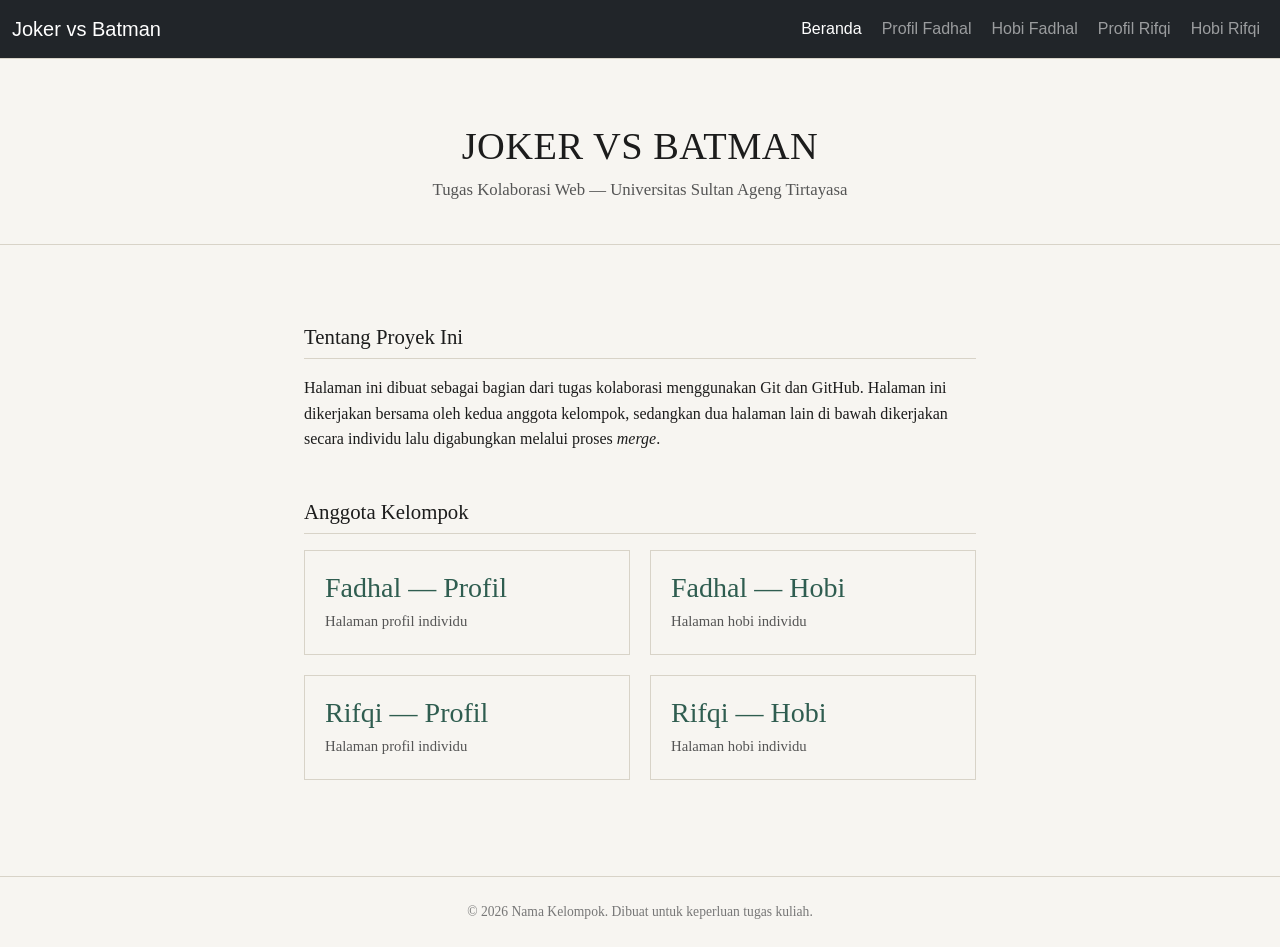
<file: index.html>
<!DOCTYPE html>
<html lang="id">
<head>
<meta charset="UTF-8">
<meta name="viewport" content="width=device-width, initial-scale=1.0">
<title>Kelompok Kami</title>
<link href="https://cdn.jsdelivr.net/npm/bootstrap@5.3.3/dist/css/bootstrap.min.css" rel="stylesheet">
<link rel="stylesheet" href="styles.css">
<style>
  :root {
    --ink: #1c1c1c;
    --paper: #f7f5f1;
    --line: #d8d3c8;
    --accent: #2f5d50;
  }
  * { box-sizing: border-box; }
  body {
    margin: 0;
    font-family: Georgia, "Times New Roman", serif;
    background: var(--paper);
    color: var(--ink);
    line-height: 1.6;
  }
  header {
    padding: 64px 24px 40px;
    border-bottom: 1px solid var(--line);
    text-align: center;
  }
  header h1 {
    font-size: 2.4rem;
    margin: 0 0 8px;
    letter-spacing: 0.5px;
  }
  header p {
    margin: 0;
    color: #555;
    font-size: 1.05rem;
  }
  main {
    max-width: 720px;
    margin: 0 auto;
    padding: 48px 24px;
  }
  section {
    margin-bottom: 48px;
  }
  section h2 {
    font-size: 1.3rem;
    border-bottom: 1px solid var(--line);
    padding-bottom: 8px;
    margin-bottom: 16px;
  }
  .anggota-list {
    display: grid;
    grid-template-columns: 1fr 1fr;
    gap: 20px;
  }
  .anggota-card {
    border: 1px solid var(--line);
    padding: 20px;
    text-decoration: none;
    color: inherit;
    display: block;
    transition: border-color 0.2s ease;
  }
  .anggota-card:hover {
    border-color: var(--accent);
  }
  .anggota-card h3 {
    margin: 0 0 6px;
    color: var(--accent);
  }
  .anggota-card p {
    margin: 0;
    font-size: 0.92rem;
    color: #555;
  }
  footer {
    text-align: center;
    padding: 24px;
    font-size: 0.85rem;
    color: #777;
    border-top: 1px solid var(--line);
  }
  @media (max-width: 560px) {
    .anggota-list { grid-template-columns: 1fr; }
  }
</style>
 </head>
<body>

<nav class="navbar navbar-expand-lg navbar-dark bg-dark" aria-label="Navigasi utama">
  <div class="container-fluid">
    <a class="navbar-brand" href="index.html">Joker vs Batman</a>
    <button class="navbar-toggler" type="button" data-bs-toggle="collapse" data-bs-target="#mainNavbar" aria-controls="mainNavbar" aria-expanded="false" aria-label="Buka navigasi">
      <span class="navbar-toggler-icon"></span>
    </button>
    <div class="collapse navbar-collapse" id="mainNavbar">
      <ul class="navbar-nav ms-auto">
        <li class="nav-item"><a class="nav-link active" aria-current="page" href="index.html">Beranda</a></li>
        <li class="nav-item"><a class="nav-link" href="Fadhal hl1.html">Profil Fadhal</a></li>
        <li class="nav-item"><a class="nav-link" href="Fadhal hl2.html">Hobi Fadhal</a></li>
        <li class="nav-item"><a class="nav-link" href="rifqi hl1.html">Profil Rifqi</a></li>
        <li class="nav-item"><a class="nav-link" href="rifqi hl2.html">Hobi Rifqi</a></li>
      </ul>
    </div>
  </div>
</nav>

<header>
  <h1>JOKER VS BATMAN</h1>
  <p>Tugas Kolaborasi Web &mdash; Universitas Sultan Ageng Tirtayasa</p>
</header>

<main>
  <section>
    <h2>Tentang Proyek Ini</h2>
    <p>
      Halaman ini dibuat sebagai bagian dari tugas kolaborasi menggunakan Git dan GitHub.
      Halaman ini dikerjakan bersama oleh kedua anggota kelompok, sedangkan dua halaman
      lain di bawah dikerjakan secara individu lalu digabungkan melalui proses <em>merge</em>.
    </p>
  </section>

  <section>
    <h2>Anggota Kelompok</h2>
    <div class="anggota-list">
      <a class="anggota-card" href="Fadhal hl1.html">
        <h3>Fadhal &mdash; Profil</h3>
        <p>Halaman profil individu</p>
      </a>
      <a class="anggota-card" href="Fadhal hl2.html">
        <h3>Fadhal &mdash; Hobi</h3>
        <p>Halaman hobi individu</p>
      </a>
      <a class="anggota-card" href="rifqi hl1.html">
        <h3>Rifqi &mdash; Profil</h3>
        <p>Halaman profil individu</p>
      </a>
      <a class="anggota-card" href="rifqi hl2.html">
        <h3>Rifqi &mdash; Hobi</h3>
        <p>Halaman hobi individu</p>
      </a>
    </div>
  </section>
</main>

<footer>
  &copy; 2026 Nama Kelompok. Dibuat untuk keperluan tugas kuliah.
</footer>

<script src="https://cdn.jsdelivr.net/npm/bootstrap@5.3.3/dist/js/bootstrap.bundle.min.js"></script>
</body>
</html>
</file>
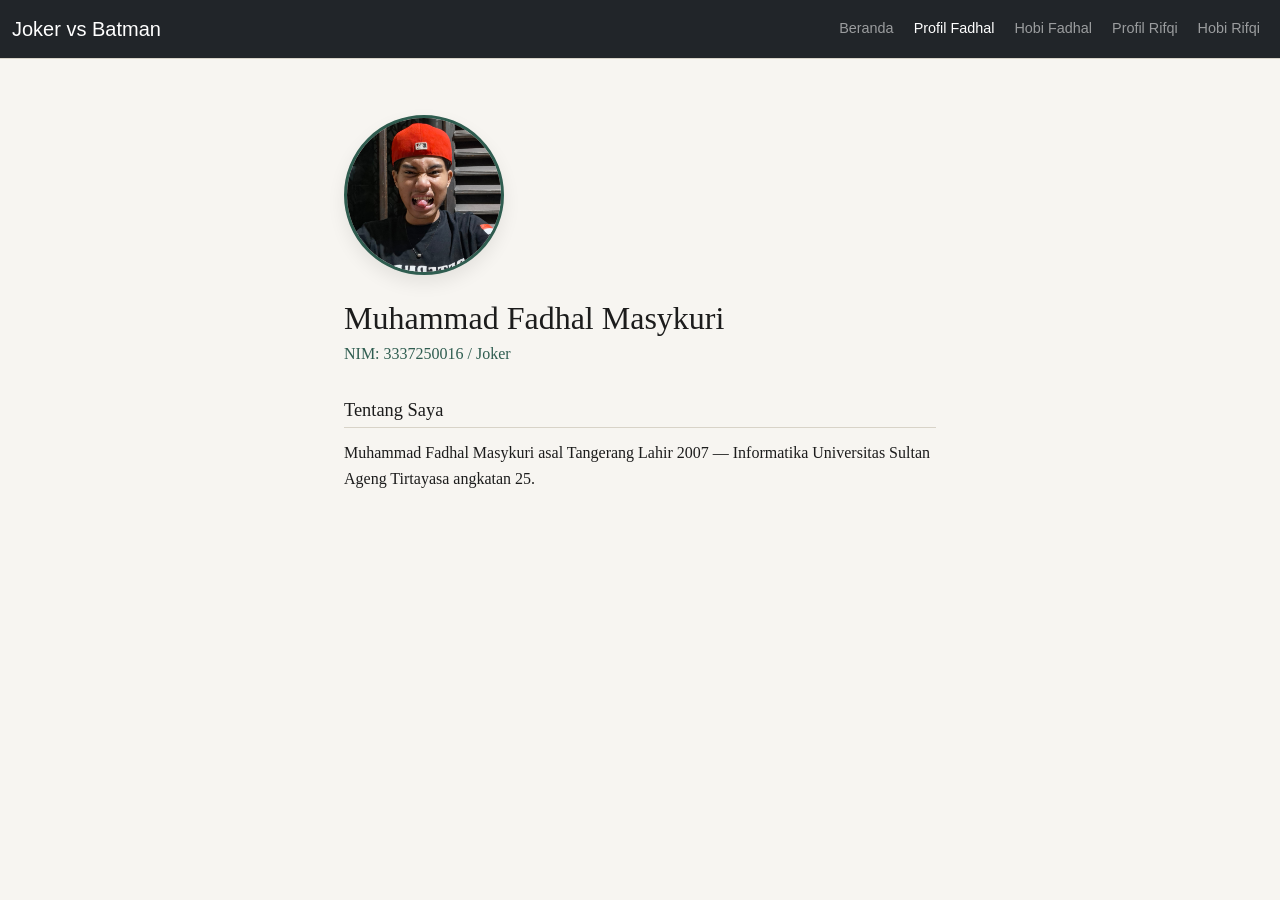
<file: Fadhal hl1.html>
<!DOCTYPE html>
<html lang="id">
<head>
<meta charset="UTF-8">
<meta name="viewport" content="width=device-width, initial-scale=1.0">
<title>Profil - Fadhal</title>
<link href="https://cdn.jsdelivr.net/npm/bootstrap@5.3.3/dist/css/bootstrap.min.css" rel="stylesheet">
<link rel="stylesheet" href="styles.css">
<style>
  :root {
    --ink: #1c1c1c;
    --paper: #f7f5f1;
    --line: #d8d3c8;
    --accent: #2f5d50;
  }
  * { box-sizing: border-box; }
  body {
    margin: 0;
    font-family: Georgia, "Times New Roman", serif;
    background: var(--paper);
    color: var(--ink);
    line-height: 1.6;
  }
  nav {
    padding: 20px 24px;
    border-bottom: 1px solid var(--line);
    font-size: 0.9rem;
  }
  nav a {
    color: var(--accent);
    text-decoration: none;
  }
  nav a:hover { text-decoration: underline; }
  main {
    max-width: 640px;
    margin: 0 auto;
    padding: 56px 24px;
  }
  .foto-placeholder {
    width: 160px;
    height: 160px;
    border-radius: 50%;
    object-fit: cover;
    display: block;
    background: var(--line);
    margin-bottom: 24px;
    border: 3px solid var(--accent);
    box-shadow: 0 8px 18px rgba(0, 0, 0, 0.08);
  }
  h1 {
    margin: 0 0 4px;
    font-size: 2rem;
  }
  .peran {
    color: var(--accent);
    font-size: 1rem;
    margin-bottom: 24px;
  }
  h2 {
    font-size: 1.15rem;
    border-bottom: 1px solid var(--line);
    padding-bottom: 6px;
    margin: 32px 0 12px;
  }
  ul {
    padding-left: 20px;
  }
</style>
  </head>
<body>

<nav class="navbar navbar-expand-lg navbar-dark bg-dark" aria-label="Navigasi utama">
  <div class="container-fluid">
    <a class="navbar-brand" href="index.html">Joker vs Batman</a>
    <button class="navbar-toggler" type="button" data-bs-toggle="collapse" data-bs-target="#mainNavbar" aria-controls="mainNavbar" aria-expanded="false" aria-label="Buka navigasi">
      <span class="navbar-toggler-icon"></span>
    </button>
    <div class="collapse navbar-collapse" id="mainNavbar">
      <ul class="navbar-nav ms-auto">
        <li class="nav-item"><a class="nav-link" href="index.html">Beranda</a></li>
        <li class="nav-item"><a class="nav-link active" aria-current="page" href="Fadhal hl1.html">Profil Fadhal</a></li>
        <li class="nav-item"><a class="nav-link" href="Fadhal hl2.html">Hobi Fadhal</a></li>
        <li class="nav-item"><a class="nav-link" href="rifqi hl1.html">Profil Rifqi</a></li>
        <li class="nav-item"><a class="nav-link" href="rifqi hl2.html">Hobi Rifqi</a></li>
      </ul>
    </div>
  </div>
</nav>

<main>
  <img src="Fadhal.jpeg" alt="Foto Profil Muhammad Fadhal Masykuri" class="foto-placeholder">
  <h1>Muhammad Fadhal Masykuri</h1>
  <p class="peran">NIM: 3337250016 / Joker</p>

  <h2>Tentang Saya</h2>
  <p>
    Muhammad Fadhal Masykuri asal Tangerang Lahir 2007 &mdash; Informatika Universitas Sultan Ageng Tirtayasa angkatan 25.
  </p>

</main>

<script src="https://cdn.jsdelivr.net/npm/bootstrap@5.3.3/dist/js/bootstrap.bundle.min.js"></script>
</body>
</html>
</file>
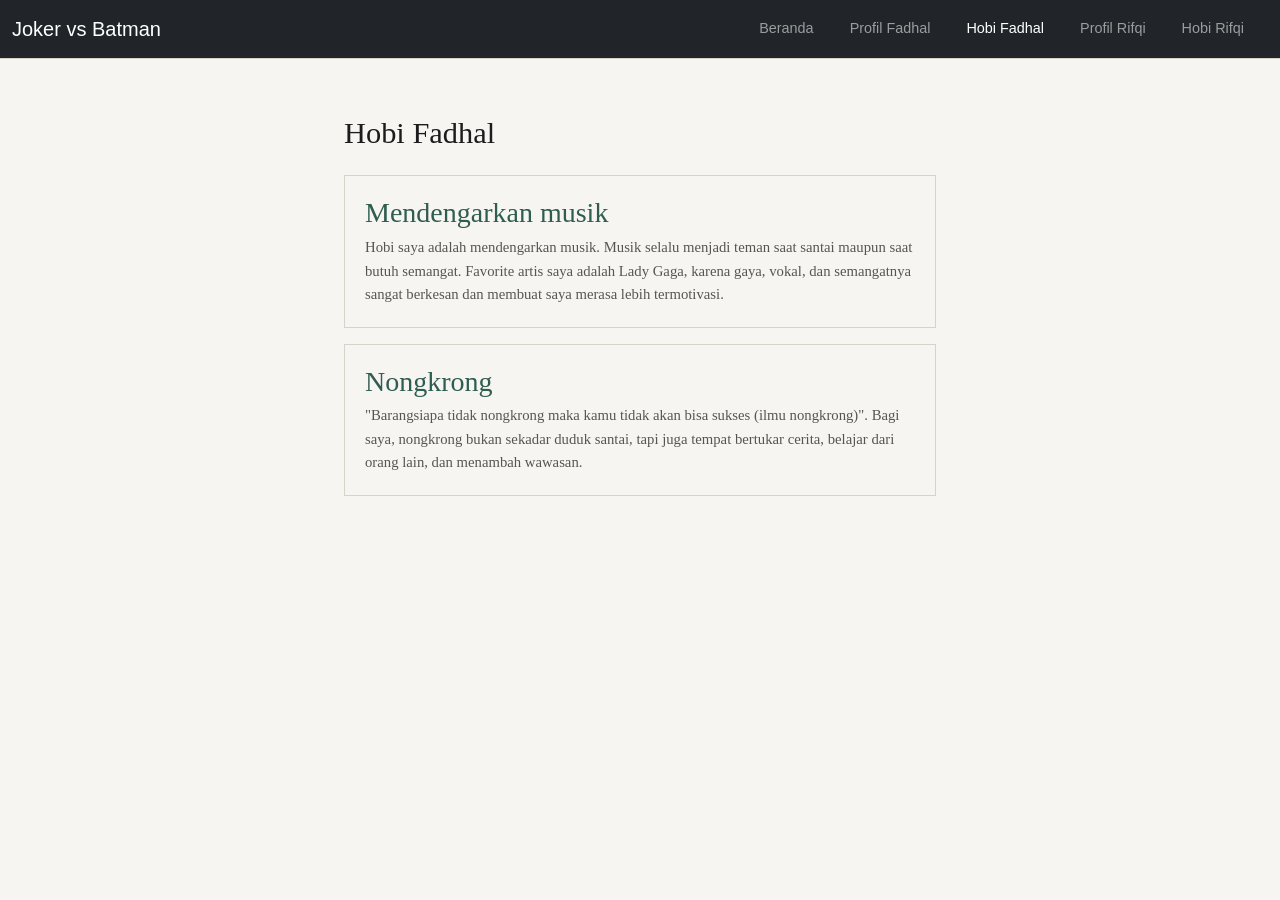
<file: Fadhal hl2.html>
<!DOCTYPE html>
<html lang="id">
<head>
<meta charset="UTF-8">
<meta name="viewport" content="width=device-width, initial-scale=1.0">
<title>Hobi - Fadhal</title>
<link href="https://cdn.jsdelivr.net/npm/bootstrap@5.3.3/dist/css/bootstrap.min.css" rel="stylesheet">
<link rel="stylesheet" href="styles.css">
<style>
  :root {
    --ink: #1c1c1c;
    --paper: #f7f5f1;
    --line: #d8d3c8;
    --accent: #2f5d50;
  }
  * { box-sizing: border-box; }
  body {
    margin: 0;
    font-family: Georgia, "Times New Roman", serif;
    background: var(--paper);
    color: var(--ink);
    line-height: 1.6;
  }
  nav {
    padding: 20px 24px;
    border-bottom: 1px solid var(--line);
    font-size: 0.9rem;
  }
  nav a { color: var(--accent); text-decoration: none; margin-right: 16px; }
  nav a:hover { text-decoration: underline; }
  main {
    max-width: 640px;
    margin: 0 auto;
    padding: 56px 24px;
  }
  h1 {
    margin: 0 0 24px;
    font-size: 1.9rem;
  }
  .hobi-item {
    border: 1px solid var(--line);
    padding: 20px;
    margin-bottom: 16px;
  }
  .hobi-item h3 {
    margin: 0 0 6px;
    color: var(--accent);
  }
  .hobi-item p {
    margin: 0;
    font-size: 0.92rem;
    color: #555;
  }
</style>
  </head>
<body>

<nav class="navbar navbar-expand-lg navbar-dark bg-dark" aria-label="Navigasi utama">
  <div class="container-fluid">
    <a class="navbar-brand" href="index.html">Joker vs Batman</a>
    <button class="navbar-toggler" type="button" data-bs-toggle="collapse" data-bs-target="#mainNavbar" aria-controls="mainNavbar" aria-expanded="false" aria-label="Buka navigasi">
      <span class="navbar-toggler-icon"></span>
    </button>
    <div class="collapse navbar-collapse" id="mainNavbar">
      <ul class="navbar-nav ms-auto">
        <li class="nav-item"><a class="nav-link" href="index.html">Beranda</a></li>
        <li class="nav-item"><a class="nav-link" href="Fadhal hl1.html">Profil Fadhal</a></li>
        <li class="nav-item"><a class="nav-link active" aria-current="page" href="Fadhal hl2.html">Hobi Fadhal</a></li>
        <li class="nav-item"><a class="nav-link" href="rifqi hl1.html">Profil Rifqi</a></li>
        <li class="nav-item"><a class="nav-link" href="rifqi hl2.html">Hobi Rifqi</a></li>
      </ul>
    </div>
  </div>
</nav>

<main>
  <h1>Hobi Fadhal</h1>

  <div class="hobi-item">
    <h3>Mendengarkan musik</h3>
    <p>
      Hobi saya adalah mendengarkan musik. Musik selalu menjadi teman saat santai maupun saat butuh semangat. Favorite artis saya adalah Lady Gaga, karena gaya, vokal, dan semangatnya sangat berkesan dan membuat saya merasa lebih termotivasi.
    </p>
  </div>

  <div class="hobi-item">
    <h3>Nongkrong</h3>
    <p>
      "Barangsiapa tidak nongkrong maka kamu tidak akan bisa sukses (ilmu nongkrong)". Bagi saya, nongkrong bukan sekadar duduk santai, tapi juga tempat bertukar cerita, belajar dari orang lain, dan menambah wawasan.
    </p>
  </div>
</main>

<script src="https://cdn.jsdelivr.net/npm/bootstrap@5.3.3/dist/js/bootstrap.bundle.min.js"></script>
</body>
</html>
</file>
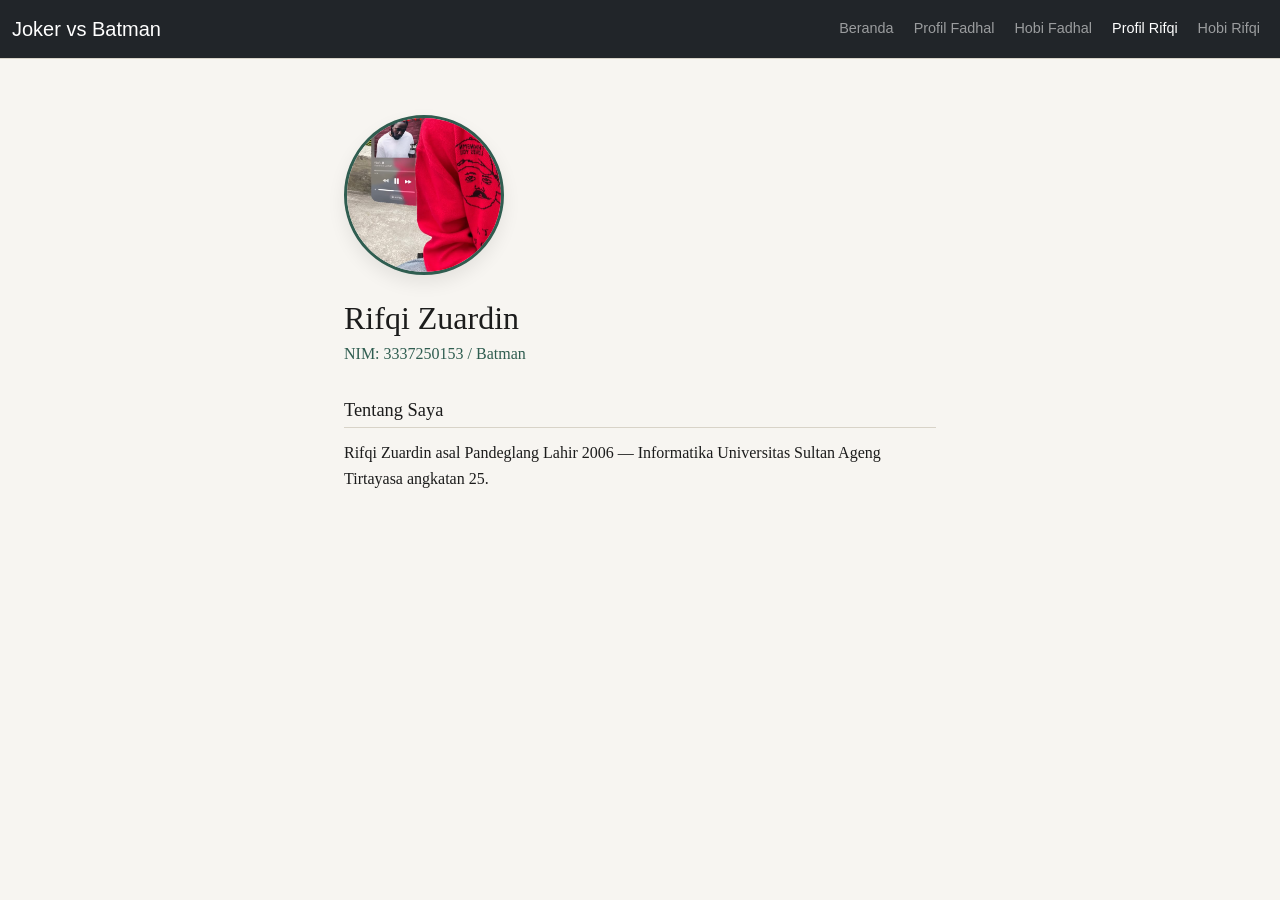
<file: rifqi hl1.html>
<!DOCTYPE html>
<html lang="id">
<head>
<meta charset="UTF-8">
<meta name="viewport" content="width=device-width, initial-scale=1.0">
<title>Profil - Rifqi</title>
<link href="https://cdn.jsdelivr.net/npm/bootstrap@5.3.3/dist/css/bootstrap.min.css" rel="stylesheet">
<link rel="stylesheet" href="styles.css">
<style>
  :root {
    --ink: #1c1c1c;
    --paper: #f7f5f1;
    --line: #d8d3c8;
    --accent: #2f5d50;
  }
  * { box-sizing: border-box; }
  body {
    margin: 0;
    font-family: Georgia, "Times New Roman", serif;
    background: var(--paper);
    color: var(--ink);
    line-height: 1.6;
  }
  nav {
    padding: 20px 24px;
    border-bottom: 1px solid var(--line);
    font-size: 0.9rem;
  }
  nav a {
    color: var(--accent);
    text-decoration: none;
  }
  nav a:hover { text-decoration: underline; }
  main {
    max-width: 640px;
    margin: 0 auto;
    padding: 56px 24px;
  }
  .foto-placeholder {
    width: 160px;
    height: 160px;
    border-radius: 50%;
    object-fit: cover;
    display: block;
    background: var(--line);
    margin-bottom: 24px;
    border: 3px solid var(--accent);
    box-shadow: 0 8px 18px rgba(0, 0, 0, 0.08);
  }
  h1 {
    margin: 0 0 4px;
    font-size: 2rem;
  }
  .peran {
    color: var(--accent);
    font-size: 1rem;
    margin-bottom: 24px;
  }
  h2 {
    font-size: 1.15rem;
    border-bottom: 1px solid var(--line);
    padding-bottom: 6px;
    margin: 32px 0 12px;
  }
  ul {
    padding-left: 20px;
  }
</style>
  </head>
<body>

<nav class="navbar navbar-expand-lg navbar-dark bg-dark" aria-label="Navigasi utama">
  <div class="container-fluid">
    <a class="navbar-brand" href="index.html">Joker vs Batman</a>
    <button class="navbar-toggler" type="button" data-bs-toggle="collapse" data-bs-target="#mainNavbar" aria-controls="mainNavbar" aria-expanded="false" aria-label="Buka navigasi">
      <span class="navbar-toggler-icon"></span>
    </button>
    <div class="collapse navbar-collapse" id="mainNavbar">
      <ul class="navbar-nav ms-auto">
        <li class="nav-item"><a class="nav-link" href="index.html">Beranda</a></li>
        <li class="nav-item"><a class="nav-link" href="Fadhal hl1.html">Profil Fadhal</a></li>
        <li class="nav-item"><a class="nav-link" href="Fadhal hl2.html">Hobi Fadhal</a></li>
        <li class="nav-item"><a class="nav-link active" aria-current="page" href="rifqi hl1.html">Profil Rifqi</a></li>
        <li class="nav-item"><a class="nav-link" href="rifqi hl2.html">Hobi Rifqi</a></li>
      </ul>
    </div>
  </div>
</nav>

<main>
  <img src="rifqi.jpeg" alt="Foto Profil Rifqi Zuardin" class="foto-placeholder">
  <h1>Rifqi Zuardin</h1>
  <p class="peran">NIM: 3337250153 / Batman</p>

  <h2>Tentang Saya</h2>
  <p>
    Rifqi Zuardin asal Pandeglang Lahir 2006 &mdash; Informatika Universitas Sultan Ageng Tirtayasa angkatan 25.
  </p>
</main>

<script src="https://cdn.jsdelivr.net/npm/bootstrap@5.3.3/dist/js/bootstrap.bundle.min.js"></script>
</body>
</html>
</file>
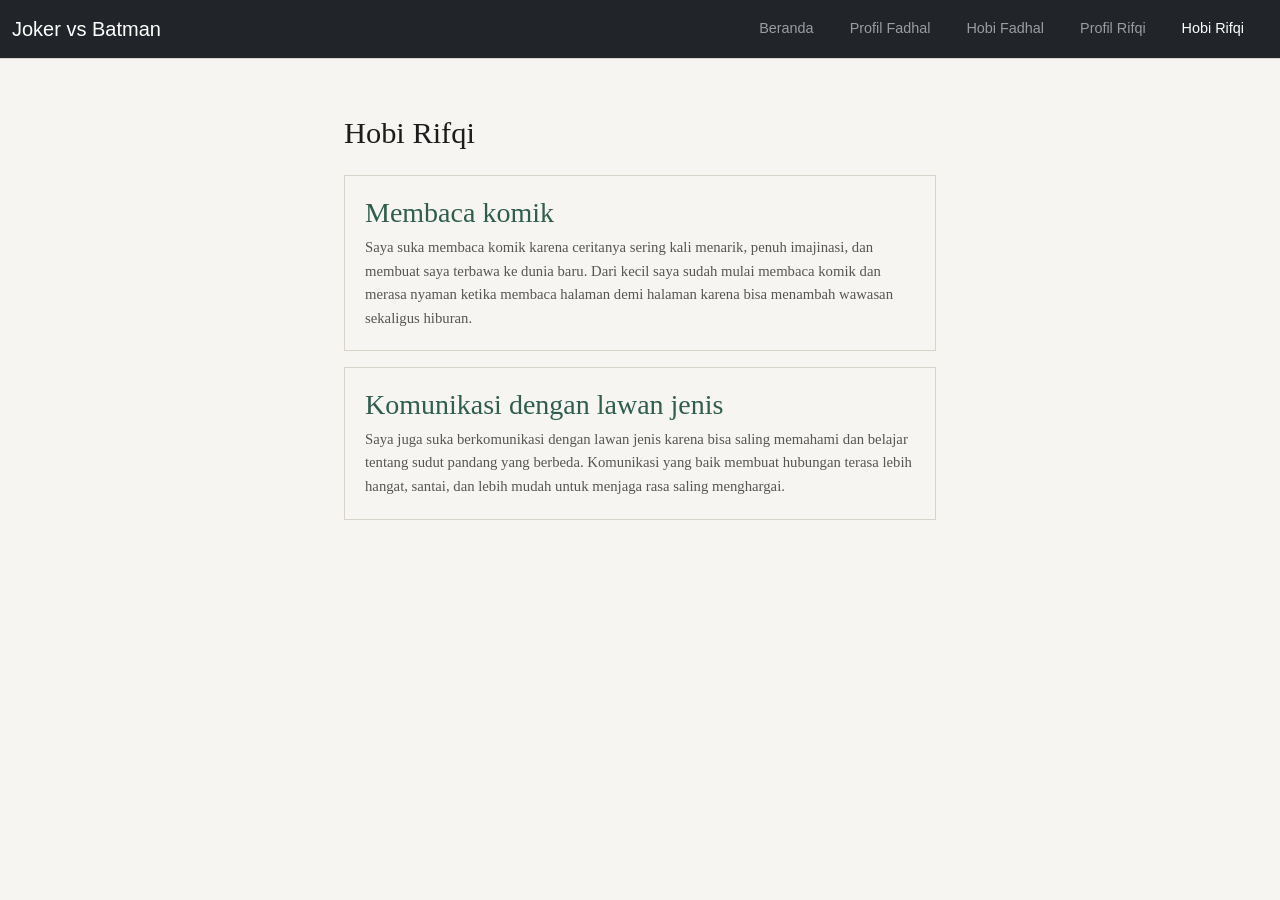
<file: rifqi hl2.html>
<!DOCTYPE html>
<html lang="id">
<head>
<meta charset="UTF-8">
<meta name="viewport" content="width=device-width, initial-scale=1.0">
<title>Hobi - Rifqi</title>
<link href="https://cdn.jsdelivr.net/npm/bootstrap@5.3.3/dist/css/bootstrap.min.css" rel="stylesheet">
<link rel="stylesheet" href="styles.css">
<style>
  :root {
    --ink: #1c1c1c;
    --paper: #f7f5f1;
    --line: #d8d3c8;
    --accent: #2f5d50;
  }
  * { box-sizing: border-box; }
  body {
    margin: 0;
    font-family: Georgia, "Times New Roman", serif;
    background: var(--paper);
    color: var(--ink);
    line-height: 1.6;
  }
  nav {
    padding: 20px 24px;
    border-bottom: 1px solid var(--line);
    font-size: 0.9rem;
  }
  nav a { color: var(--accent); text-decoration: none; margin-right: 16px; }
  nav a:hover { text-decoration: underline; }
  main {
    max-width: 640px;
    margin: 0 auto;
    padding: 56px 24px;
  }
  h1 {
    margin: 0 0 24px;
    font-size: 1.9rem;
  }
  .hobi-item {
    border: 1px solid var(--line);
    padding: 20px;
    margin-bottom: 16px;
  }
  .hobi-item h3 {
    margin: 0 0 6px;
    color: var(--accent);
  }
  .hobi-item p {
    margin: 0;
    font-size: 0.92rem;
    color: #555;
  }
</style>
  </head>
<body>

<nav class="navbar navbar-expand-lg navbar-dark bg-dark" aria-label="Navigasi utama">
  <div class="container-fluid">
    <a class="navbar-brand" href="index.html">Joker vs Batman</a>
    <button class="navbar-toggler" type="button" data-bs-toggle="collapse" data-bs-target="#mainNavbar" aria-controls="mainNavbar" aria-expanded="false" aria-label="Buka navigasi">
      <span class="navbar-toggler-icon"></span>
    </button>
    <div class="collapse navbar-collapse" id="mainNavbar">
      <ul class="navbar-nav ms-auto">
        <li class="nav-item"><a class="nav-link" href="index.html">Beranda</a></li>
        <li class="nav-item"><a class="nav-link" href="Fadhal hl1.html">Profil Fadhal</a></li>
        <li class="nav-item"><a class="nav-link" href="Fadhal hl2.html">Hobi Fadhal</a></li>
        <li class="nav-item"><a class="nav-link" href="rifqi hl1.html">Profil Rifqi</a></li>
        <li class="nav-item"><a class="nav-link active" aria-current="page" href="rifqi hl2.html">Hobi Rifqi</a></li>
      </ul>
    </div>
  </div>
</nav>

<main>
  <h1>Hobi Rifqi</h1>

  <div class="hobi-item">
    <h3>Membaca komik</h3>
    <p>
      Saya suka membaca komik karena ceritanya sering kali menarik, penuh imajinasi, dan membuat saya terbawa ke dunia baru. Dari kecil saya sudah mulai membaca komik dan merasa nyaman ketika membaca halaman demi halaman karena bisa menambah wawasan sekaligus hiburan.
    </p>
  </div>

  <div class="hobi-item">
    <h3>Komunikasi dengan lawan jenis</h3>
    <p>
      Saya juga suka berkomunikasi dengan lawan jenis karena bisa saling memahami dan belajar tentang sudut pandang yang berbeda. Komunikasi yang baik membuat hubungan terasa lebih hangat, santai, dan lebih mudah untuk menjaga rasa saling menghargai.
    </p>
  </div>
</main>

<script src="https://cdn.jsdelivr.net/npm/bootstrap@5.3.3/dist/js/bootstrap.bundle.min.js"></script>
</body>
</html>
</file>
<file: styles.css>
:root {
  --ink: #1c1c1c;
  --paper: #f7f5f1;
  --line: #d8d3c8;
  --accent: #2f5d50;
}

* {
  box-sizing: border-box;
}

body {
  margin: 0;
  font-family: Georgia, "Times New Roman", serif;
  background: var(--paper);
  color: var(--ink);
  line-height: 1.6;
}

.navbar {
  font-family: Arial, sans-serif;
  border-bottom: 1px solid var(--line);
}

.navbar .navbar-nav {
  gap: 0.25rem;
}

.navbar .nav-link {
  padding-inline: 0.75rem;
}

main {
  width: 100%;
  max-width: 720px;
  margin: 0 auto;
  padding: 48px 24px;
}

h1 {
  margin: 0 0 4px;
  font-size: 2rem;
}

h2 {
  font-size: 1.15rem;
  border-bottom: 1px solid var(--line);
  padding-bottom: 6px;
  margin: 32px 0 12px;
}

ul {
  padding-left: 20px;
}

.peran {
  color: var(--accent);
  font-size: 1rem;
  margin-bottom: 24px;
}

.foto-placeholder {
  width: 160px;
  height: 160px;
  border-radius: 50%;
  object-fit: cover;
  display: block;
  background: var(--line);
  margin-bottom: 24px;
  border: 3px solid var(--accent);
  box-shadow: 0 8px 18px rgba(0, 0, 0, 0.08);
}

.hobi-item {
  border: 1px solid var(--line);
  padding: 20px;
  margin-bottom: 16px;
}

.hobi-item h3 {
  margin: 0 0 6px;
  color: var(--accent);
}

.hobi-item p {
  margin: 0;
  font-size: 0.92rem;
  color: #555;
}

header {
  padding: 64px 24px 40px;
  border-bottom: 1px solid var(--line);
  text-align: center;
}

header h1 {
  font-size: 2.4rem;
  margin: 0 0 8px;
}

header p {
  margin: 0;
  color: #555;
  font-size: 1.05rem;
}

section {
  margin-bottom: 48px;
}

section h2 {
  font-size: 1.3rem;
  border-bottom: 1px solid var(--line);
  padding-bottom: 8px;
  margin-bottom: 16px;
}

main .anggota-list {
  display: flex;
  flex-wrap: wrap;
  gap: 20px;
}

.anggota-card {
  flex: 1 1 calc(50% - 10px);
  min-width: 0;
  border: 1px solid var(--line);
  padding: 20px;
  text-decoration: none;
  color: inherit;
  transition: border-color 0.2s ease;
}

.anggota-card:hover {
  border-color: var(--accent);
}

.anggota-card h3 {
  margin: 0 0 6px;
  color: var(--accent);
}

.anggota-card p {
  margin: 0;
  font-size: 0.92rem;
  color: #555;
}

footer {
  text-align: center;
  padding: 24px;
  font-size: 0.85rem;
  color: #777;
  border-top: 1px solid var(--line);
}

@media (max-width: 575.98px) {
  main {
    padding: 32px 18px;
  }

  header {
    padding: 40px 18px 28px;
  }

  header h1 {
    font-size: 1.9rem;
  }

  .anggota-card {
    flex-basis: 100%;
  }

  .foto-placeholder {
    width: 136px;
    height: 136px;
  }
}
</file>
